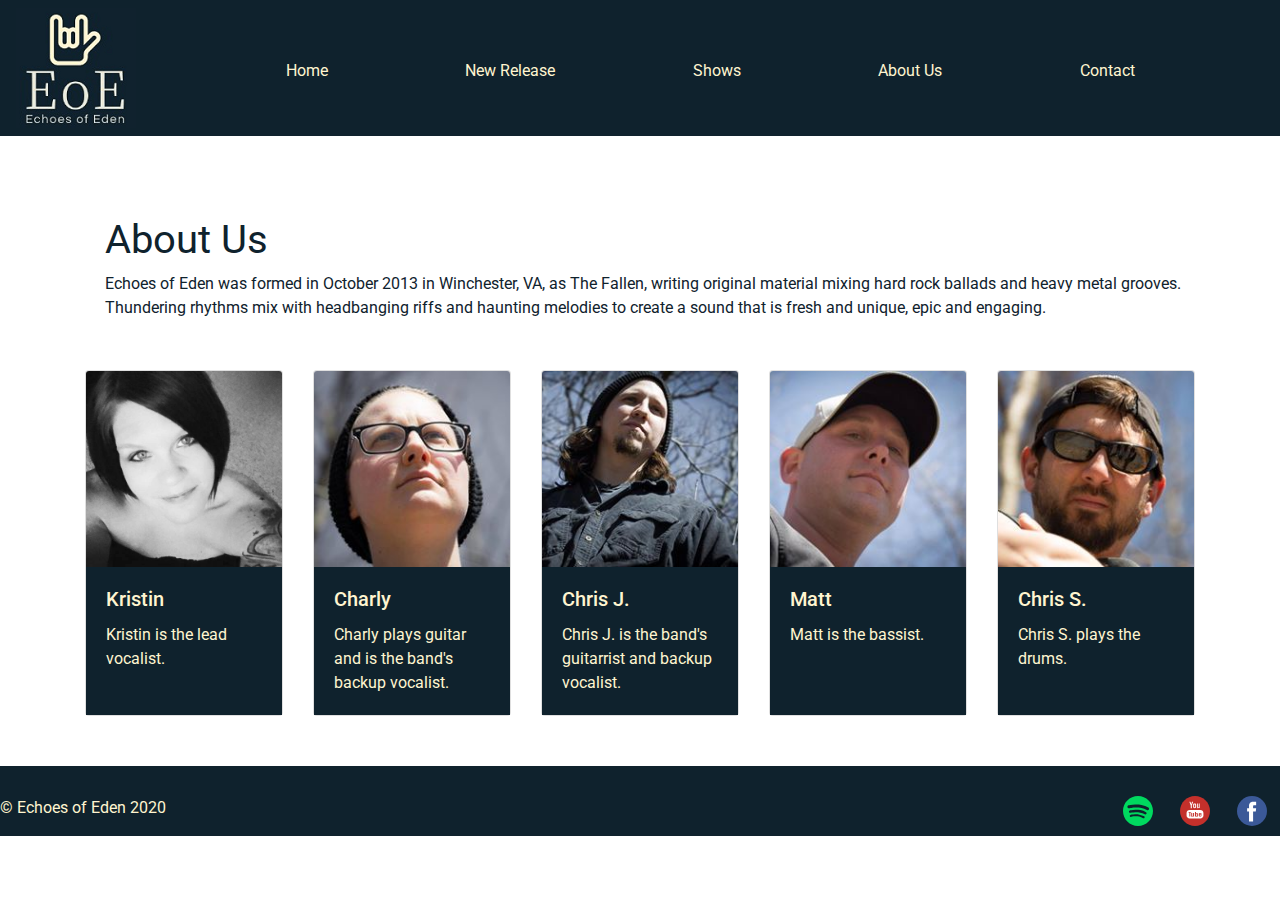
<file: Cuarta entrega/views/about-us.html>
<!DOCTYPE html> <!--document version is html-->

<html lang="en-US"> <!--language of website is English-->
<head>    <!-- shows information about the website-->
    <meta charset="UTF-8"> 
    <meta name="viewport" content="width=device-width, initial-scale=1, shrink-to-fit=no">

    <!--Bootstrap CSS-->
    <link rel="stylesheet" href="https://stackpath.bootstrapcdn.com/bootstrap/4.5.2/css/bootstrap.min.css" integrity="sha384-JcKb8q3iqJ61gNV9KGb8thSsNjpSL0n8PARn9HuZOnIxN0hoP+VmmDGMN5t9UJ0Z" crossorigin="anonymous"> 

    <!--My CSS stylesheet-->
    <link rel="stylesheet" href="../css/styles.css">

    <!--Google Fonts-->
    <link href="https://fonts.googleapis.com/css2?family=Roboto:wght@300;400;700&display=swap" rel="stylesheet">
    
    <!--Title of website that shows in the browser-->
    <title>Echoes of Eden</title>
</head>

<body> <!--this is where the information goes that the user of the website will see-->
    <nav class="navbar navbar-expand-sm navbar-light bg-dark">
        <img class="logo" src="../images/logo.png" alt=logo href="#"> <!--this is the logo-->
        <button class="navbar-toggler" type="button" data-toggle="collapse" data-target="#navbarTogglerDemo02" aria-controls="navbarTogglerDemo02" aria-expanded="false" aria-label="Toggle navigation">
          <span class="navbar-toggler-icon"></span>
        </button>
      
        <div class="collapse navbar-collapse" id="navbarTogglerDemo02">
          <ul class="navbar-nav mr-auto mt-2">
            <li class="nav-item active">
              <a class="nav-item nav-link" href="../index.html">Home <span class="sr-only">(current)</span></a>
            </li>
            <li class="nav-item">
              <a class="nav-item nav-link" href="new-releases.html">New Release</a>
            </li>
            <li class="nav-item">
                <a class="nav-item nav-link" href="shows.html">Shows</a>
            </li>
            <li class="nav-item">
                <a class="nav-item nav-link" href="about-us.html">About Us</a>
            </li>
            <li class="nav-item">
                <a class="nav-item nav-link" href="contact.html">Contact</a>
            </li>
          </ul>
        </div>
    </nav>   

    <div class="container">
      <div class="topSection"> <!--this is the header for the content and description of the band-->
        <h1>About Us</h1>
        <p>Echoes of Eden was formed in October 2013 in Winchester, VA, as The Fallen, writing original material mixing hard rock ballads and heavy metal grooves. Thundering rhythms mix with headbanging riffs and haunting melodies to create a sound that is fresh and unique, epic and engaging.</p>
      </div>
    </div>
    <div class="container">
      <div class="card-deck">
        <div class="card">
          <img src="../images/kristinthumb.jpg" class="card-img-top" alt="Kristin">
          <div class="card-body">
            <h5 class="card-title">Kristin</h5>
            <p class="card-text">Kristin is the lead vocalist.</p>
          </div>
        </div>
        <div class="card">
          <img src="../images/charlythumb.jpg" class="card-img-top" alt="Charly">
          <div class="card-body">
            <h5 class="card-title">Charly</h5>
            <p class="card-text">Charly plays guitar and is the band's backup vocalist.</p>
          </div>
        </div>
        <div class="card">
          <img src="../images/chrisjthumb.jpg" class="card-img-top" alt="Chris J.">
          <div class="card-body">
            <h5 class="card-title">Chris J.</h5>
            <p class="card-text">Chris J. is the band's guitarrist and backup vocalist.</p>
          </div>
        </div>
        <div class="card">
          <img src="../images/mattthumb.jpg" class="card-img-top" alt="Matt">
          <div class="card-body">
            <h5 class="card-title">Matt</h5>
            <p class="card-text">Matt is the bassist.</p>
          </div>
        </div>
        <div class="card">
          <img src="../images/chrissthumb.jpg" class="card-img-top" alt="Chris S.">
          <div class="card-body">
            <h5 class="card-title">Chris S.</h5>
            <p class="card-text">Chris S. plays the drums.</p>
          </div>
        </div>
      </div> 
    </div>

      <footer class="footer">
          <div class="copyright">
            <p>&copy Echoes of Eden 2020</p>   
          </div>
        
          <div class="icon"> <!--this is the section where the social media icons go-->
              <a href="https://open.spotify.com/artist/1oU9LvcSCWsC4YSacjqYNW?si=78QAFoLfRraSVbifTJ9saQ" target="_blank"> <!--this link takes user to artist's profile on spotify-->
              <img src="../images/spotifyicon.svg" alt=EoE on Spotify width=30px height=30px>
              </a>
          </div>
            
          <div class="icon">   
              <a href="https://www.youtube.com/watch?v=0IreQqEInZ0" target="_blank">
              <img src="../images/youtubeicon.svg" alt=EoE on YouTube width=30px height=30px>
              </a>    
          </div> 
        
          <div class="icon">
              <a href="https://www.facebook.com/KilltheIndustry/" target="_blank">
              <img src="../images/facebookicon.svg" alt=EoE on Facebook width=30px height=30px>
              </a>
          </div>
        </footer>
    
          <!--JavaScript-->
          <script src="https://code.jquery.com/jquery-3.5.1.slim.min.js" integrity="sha384-DfXdz2htPH0lsSSs5nCTpuj/zy4C+OGpamoFVy38MVBnE+IbbVYUew+OrCXaRkfj" crossorigin="anonymous"></script>
          <script src="https://cdn.jsdelivr.net/npm/popper.js@1.16.1/dist/umd/popper.min.js" integrity="sha384-9/reFTGAW83EW2RDu2S0VKaIzap3H66lZH81PoYlFhbGU+6BZp6G7niu735Sk7lN" crossorigin="anonymous"></script>
          <script src="https://stackpath.bootstrapcdn.com/bootstrap/4.5.2/js/bootstrap.min.js" integrity="sha384-B4gt1jrGC7Jh4AgTPSdUtOBvfO8shuf57BaghqFfPlYxofvL8/KUEfYiJOMMV+rV" crossorigin="anonymous"></script>
    
    </body>  
</html>
</file>
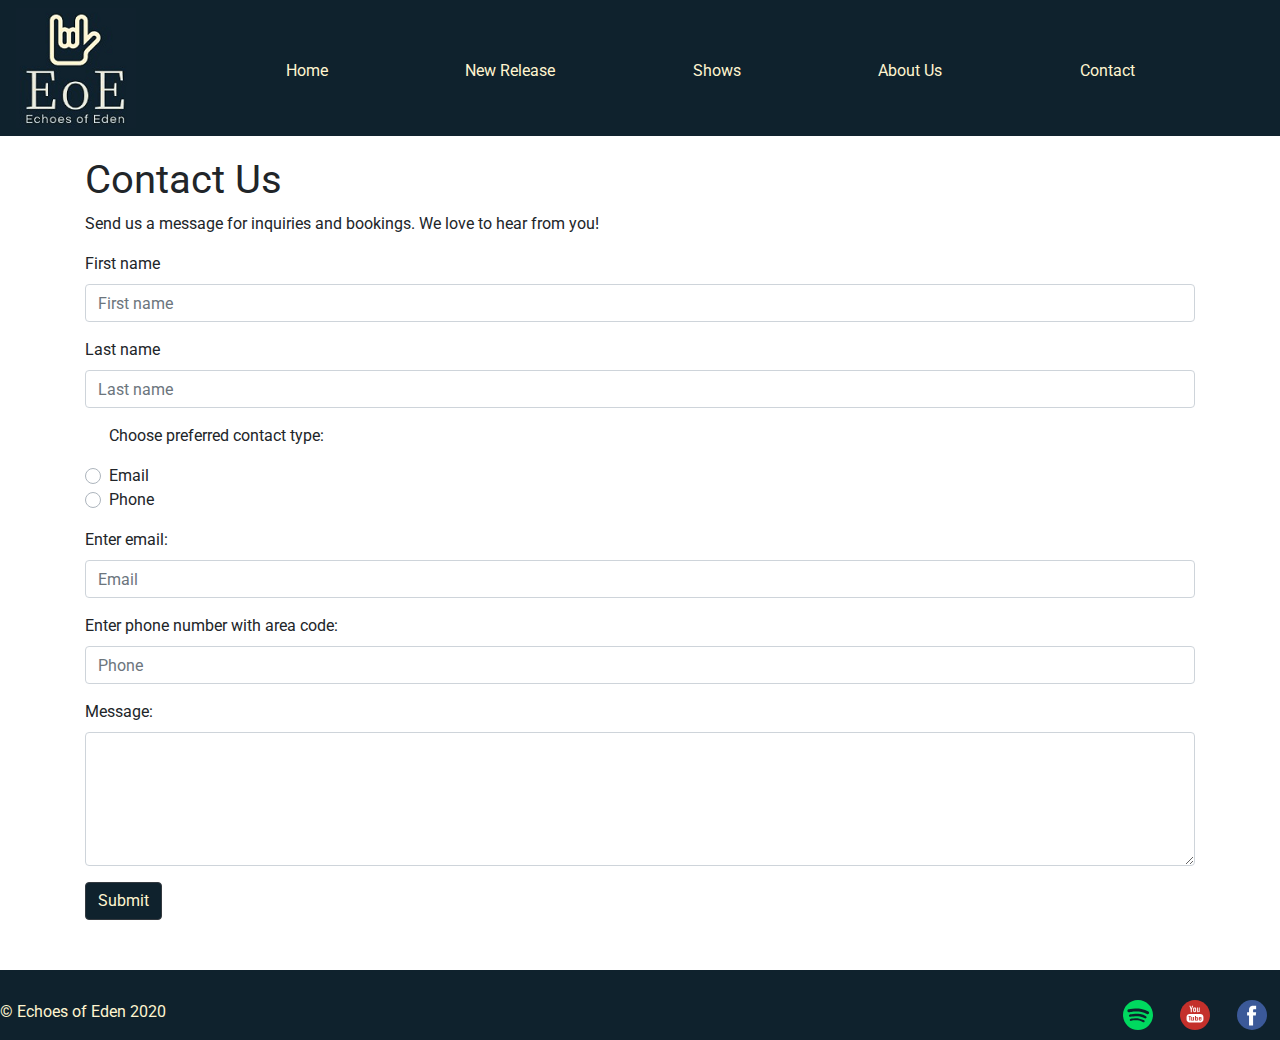
<file: Cuarta entrega/views/contact.html>
<!DOCTYPE html> <!--document version is html-->

<html lang="en"> <!--language of website is English-->

<head>    <!-- shows information about the website-->
    <meta charset="UTF-8"> 
    <meta name="viewport" content="width=device-width, initial-scale=1, shrink-to-fit=no">

    <!--Bootstrap CSS-->
    <link rel="stylesheet" href="https://stackpath.bootstrapcdn.com/bootstrap/4.5.2/css/bootstrap.min.css" integrity="sha384-JcKb8q3iqJ61gNV9KGb8thSsNjpSL0n8PARn9HuZOnIxN0hoP+VmmDGMN5t9UJ0Z" crossorigin="anonymous"> 

    <!--My CSS stylesheet-->
    <link rel="stylesheet" href="../css/styles.css">

    <!--Google Fonts-->
    <link href="https://fonts.googleapis.com/css2?family=Roboto:wght@300;400;700&display=swap" rel="stylesheet">
    
    <!--Title of website that shows in the browser-->
    <title>Echoes of Eden</title>
</head>

    <body> <!--this is where the information goes that the user of the website will see-->
        <nav class="navbar navbar-expand-sm navbar-light bg-dark">
            <img class="logo" src="../images/logo.png" alt=logo href="#"> <!--this is the logo-->
            <button class="navbar-toggler" type="button" data-toggle="collapse" data-target="#navbarTogglerDemo02" aria-controls="navbarTogglerDemo02" aria-expanded="false" aria-label="Toggle navigation">
              <span class="navbar-toggler-icon"></span>
            </button>
          
            <div class="collapse navbar-collapse" id="navbarTogglerDemo02">
              <ul class="navbar-nav mr-auto mt-2">
                <li class="nav-item active">
                  <a class="nav-item nav-link" href="../index.html">Home <span class="sr-only">(current)</span></a>
                </li>
                <li class="nav-item">
                  <a class="nav-item nav-link" href="new-releases.html">New Release</a>
                </li>
                <li class="nav-item">
                    <a class="nav-item nav-link" href="shows.html">Shows</a>
                </li>
                <li class="nav-item">
                    <a class="nav-item nav-link" href="about-us.html">About Us</a>
                </li>
                <li class="nav-item">
                    <a class="nav-item nav-link" href="contact.html">Contact</a>
                </li>
              </ul>
            </div>
        </nav> 

        <div class="container">
            <h1>Contact Us</h1> <!--this is the header for the contact form-->
            <p>Send us a message for inquiries and bookings. We love to hear from you!</p>
            <form target="_blank" action="https://formsubmit.co/jutta_schulze@gmx.net" method="POST"> <!--this is the contact form-->
                <div class="form-group">
                  <label for="formGroupFirstName" data-toggle="tooltip" data-placement="right" title="Enter first name">First name</label>
                  <input type="text" class="form-control" id="formGroupFirstName" placeholder="First name">
                </div>
                <div class="form-group">
                  <label for="formGroupLastName" data-toggle="tooltip" data-placement="right" title="Enter last name">Last name</label>
                  <input type="text" class="form-control" id="formGroupLastName" placeholder="Last name">
                </div>

                <div class="custom-control custom-radio">
                    <p data-toggle="tooltip" data-placement="right" title="Choose if you prefer to be contacted via email or phone">Choose preferred contact type:</p>
                    <input type="radio" id="customRadio1" name="customRadio" class="custom-control-input">
                    <label class="custom-control-label" for="customRadio1">Email</label>
                  </div>
                  <div class="custom-control custom-radio">
                    <input type="radio" id="customRadio2" name="customRadio" class="custom-control-input">
                    <label class="custom-control-label" for="customRadio2">Phone</label>
                  </div>
                
                  <div class="form-group">
                    <label for="formGroupEmail" data-toggle="tooltip" data-placement="right" title="Enter a valid email">Enter email:</label>
                    <input type="email" class="form-control" id="formGroupEmail" placeholder="Email">
                  </div>
                  <div class="form-group">
                    <label for="formGroupPhone" data-toggle="tooltip" data-placement="right" title="Enter a phone number with area code">Enter phone number with area code:</label>
                    <input type="tel" class="form-control" id="formGroupPhone" placeholder="Phone">
                  </div>
                  <div class="form-group">
                    <label for="exampleFormControlTextarea1" data-toggle="tooltip" data-placement="right" title="Enter your message">Message:</label>
                    <textarea class="form-control" id="exampleFormControlTextarea1" rows="5"></textarea>
                  </div>
                  <button type="submit" class="btn btn-dark">Submit</button>
              </form>

        </div>
        
        <footer class="footer">
            <div class="copyright">
                <p>&copy Echoes of Eden 2020</p>   
            </div>
        
            <div class="icon"> <!--this is the section where the social media icons go-->
                <a href="https://open.spotify.com/artist/1oU9LvcSCWsC4YSacjqYNW?si=78QAFoLfRraSVbifTJ9saQ" target="_blank"> <!--this link takes user to artist's profile on spotify-->
                <img src="../images/spotifyicon.svg" alt=EoE on Spotify width=30px height=30px>
                </a>
            </div>
            
            <div class="icon">   
                <a href="https://www.youtube.com/watch?v=0IreQqEInZ0" target="_blank">
                <img src="../images/youtubeicon.svg" alt=EoE on YouTube width=30px height=30px>
                </a>    
            </div> 
        
            <div class="icon">
                <a href="https://www.facebook.com/KilltheIndustry/" target="_blank">
                <img src="../images/facebookicon.svg" alt=EoE on Facebook width=30px height=30px>
                </a>
            </div>
        </footer>
    
            <!--JavaScript-->
            <script src="https://code.jquery.com/jquery-3.5.1.slim.min.js" integrity="sha384-DfXdz2htPH0lsSSs5nCTpuj/zy4C+OGpamoFVy38MVBnE+IbbVYUew+OrCXaRkfj" crossorigin="anonymous"></script>
            <script src="https://cdn.jsdelivr.net/npm/popper.js@1.16.1/dist/umd/popper.min.js" integrity="sha384-9/reFTGAW83EW2RDu2S0VKaIzap3H66lZH81PoYlFhbGU+6BZp6G7niu735Sk7lN" crossorigin="anonymous"></script>
            <script src="https://stackpath.bootstrapcdn.com/bootstrap/4.5.2/js/bootstrap.min.js" integrity="sha384-B4gt1jrGC7Jh4AgTPSdUtOBvfO8shuf57BaghqFfPlYxofvL8/KUEfYiJOMMV+rV" crossorigin="anonymous"></script>
            <script>
                $(document).ready(function(){
                  $('[data-toggle="tooltip"]').tooltip();   
                });
                </script>

    </body>
</html>
</file>
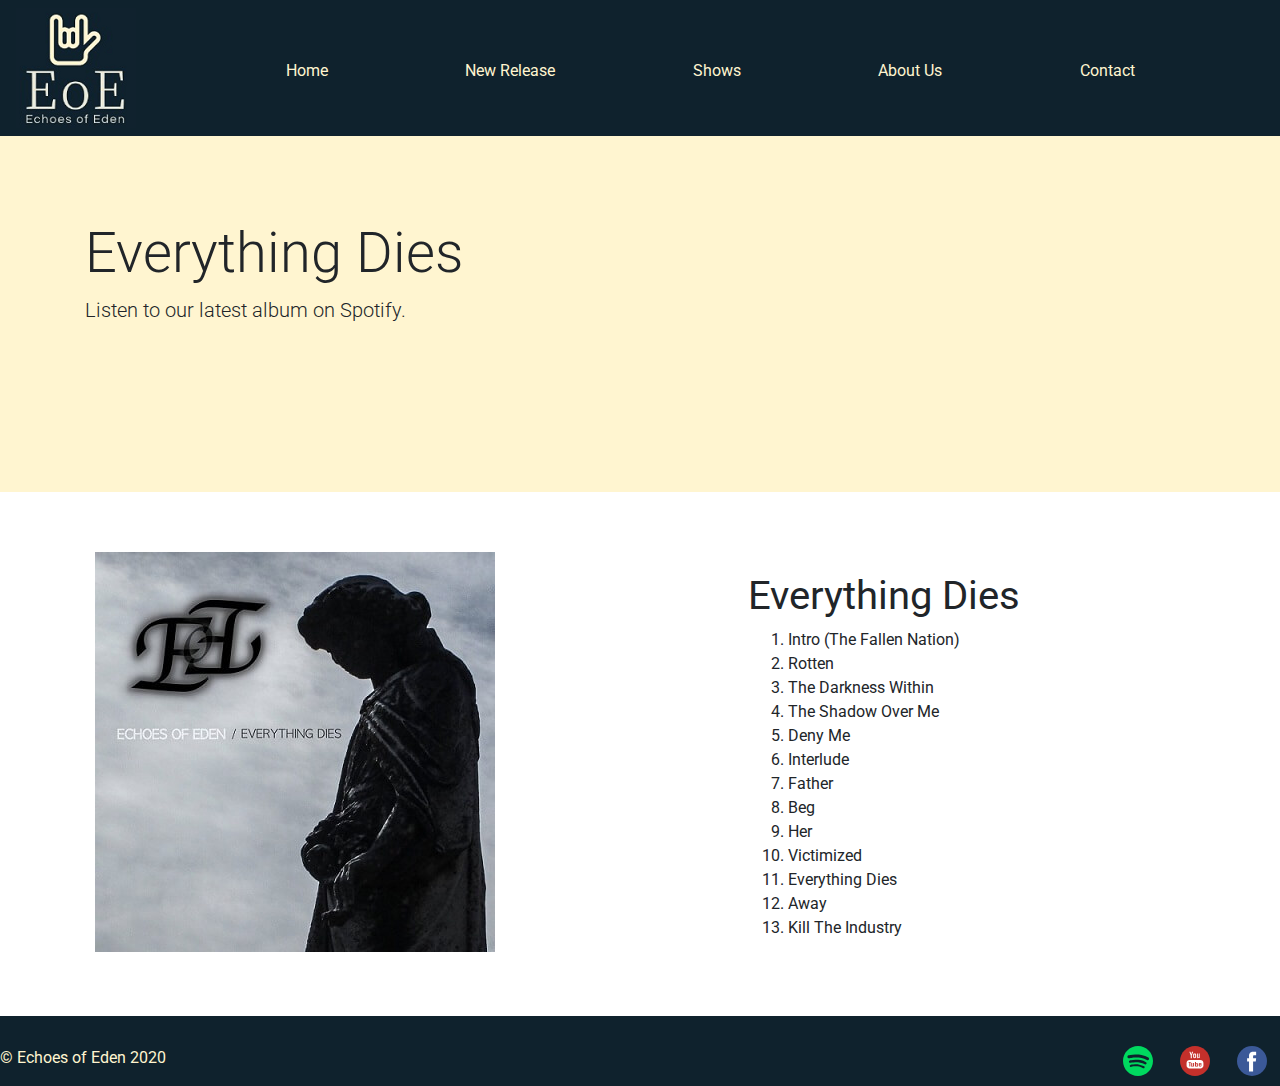
<file: Cuarta entrega/views/new-releases.html>
<!DOCTYPE html> <!--document version is html-->

<html lang="en-US"> <!--language of website is English-->
<head>    <!-- shows information about the website-->
    <meta charset="UTF-8"> 
    <meta name="viewport" content="width=device-width, initial-scale=1, shrink-to-fit=no">

    <!--Bootstrap CSS-->
    <link rel="stylesheet" href="https://stackpath.bootstrapcdn.com/bootstrap/4.5.2/css/bootstrap.min.css" integrity="sha384-JcKb8q3iqJ61gNV9KGb8thSsNjpSL0n8PARn9HuZOnIxN0hoP+VmmDGMN5t9UJ0Z" crossorigin="anonymous"> 

    <!--My CSS stylesheet-->
    <link rel="stylesheet" href="../css/styles.css">

    <!--Google Fonts-->
    <link href="https://fonts.googleapis.com/css2?family=Roboto:wght@300;400;700&display=swap" rel="stylesheet">
    
    <!--Title of website that shows in the browser-->
    <title>Echoes of Eden</title>
</head>

<body> <!--this is where the information goes that the user of the website will see-->
    <nav class="navbar navbar-expand-sm navbar-light bg-dark">
        <img class="logo" src="../images/logo.png" alt=logo href="#"> <!--this is the logo-->
        <button class="navbar-toggler" type="button" data-toggle="collapse" data-target="#navbarTogglerDemo02" aria-controls="navbarTogglerDemo02" aria-expanded="false" aria-label="Toggle navigation">
          <span class="navbar-toggler-icon"></span>
        </button>
      
        <div class="collapse navbar-collapse" id="navbarTogglerDemo02">
          <ul class="navbar-nav mr-auto mt-2">
            <li class="nav-item active">
              <a class="nav-item nav-link" href="../index.html">Home <span class="sr-only">(current)</span></a>
            </li>
            <li class="nav-item">
              <a class="nav-item nav-link" href="new-releases.html">New Release</a>
            </li>
            <li class="nav-item">
                <a class="nav-item nav-link" href="shows.html">Shows</a>
            </li>
            <li class="nav-item">
                <a class="nav-item nav-link" href="about-us.html">About Us</a>
            </li>
            <li class="nav-item">
                <a class="nav-item nav-link" href="contact.html">Contact</a>
            </li>
          </ul>
        </div>
    </nav> 

    <div class="jumbotron jumbotron-fluid">
        <div class="container">
          <h1 class="display-4">Everything Dies</h1>
          <p class="lead">Listen to our latest album on Spotify.</p>
          <iframe src="https://open.spotify.com/embed/album/0OdFR7grw9Rugy5QBjnx7f" width="300" height="80" frameborder="0" allowtransparency="true" allow="encrypted-media"></iframe> <!--this is the plugin for Spotify-->
        </div>
      </div>

    <div class="container">
        <div class="row">
          <div class="col-lg-7 col-mg-7 col-sm-12 col-xs-12">  
            <img src="../images/albumcover.jpg" alt=albumcover> <!--this is the cover of the album-->
          </div>

          <div class="col-lg-5 col-mg-5 col-sm-12 col-xs-12">
            <h1>Everything Dies</h1>
            <ol> <!--ordered list for songs-->
                <li>Intro (The Fallen Nation)</li>
                <li>Rotten</li>
                <li>The Darkness Within</li>
                <li>The Shadow Over Me</li>
                <li>Deny Me</li>
                <li>Interlude</li>
                <li>Father</li>
                <li>Beg</li>
                <li>Her</li>
                <li>Victimized</li>
                <li>Everything Dies</li>
                <li>Away</li>
                <li>Kill The Industry</li>
            </ol>
          </div>
        </div>
    </div>

    <footer class="footer">
        <div class="copyright">
            <p>&copy Echoes of Eden 2020</p>   
        </div>
    
        <div class="icon"> <!--this is the section where the social media icons go-->
            <a href="https://open.spotify.com/artist/1oU9LvcSCWsC4YSacjqYNW?si=78QAFoLfRraSVbifTJ9saQ" target="_blank"> <!--this link takes user to artist's profile on spotify-->
            <img src="../images/spotifyicon.svg" alt=EoE on Spotify width=30px height=30px>
            </a>
        </div>
        
        <div class="icon">   
            <a href="https://www.youtube.com/watch?v=0IreQqEInZ0" target="_blank">
            <img src="../images/youtubeicon.svg" alt=EoE on YouTube width=30px height=30px>
            </a>    
        </div> 
    
        <div class="icon">
            <a href="https://www.facebook.com/KilltheIndustry/" target="_blank">
            <img src="../images/facebookicon.svg" alt=EoE on Facebook width=30px height=30px>
            </a>
        </div>
    </footer>

        <!--JavaScript-->
        <script src="https://code.jquery.com/jquery-3.5.1.slim.min.js" integrity="sha384-DfXdz2htPH0lsSSs5nCTpuj/zy4C+OGpamoFVy38MVBnE+IbbVYUew+OrCXaRkfj" crossorigin="anonymous"></script>
        <script src="https://cdn.jsdelivr.net/npm/popper.js@1.16.1/dist/umd/popper.min.js" integrity="sha384-9/reFTGAW83EW2RDu2S0VKaIzap3H66lZH81PoYlFhbGU+6BZp6G7niu735Sk7lN" crossorigin="anonymous"></script>
        <script src="https://stackpath.bootstrapcdn.com/bootstrap/4.5.2/js/bootstrap.min.js" integrity="sha384-B4gt1jrGC7Jh4AgTPSdUtOBvfO8shuf57BaghqFfPlYxofvL8/KUEfYiJOMMV+rV" crossorigin="anonymous"></script>

    </body>   
</html>
</file>
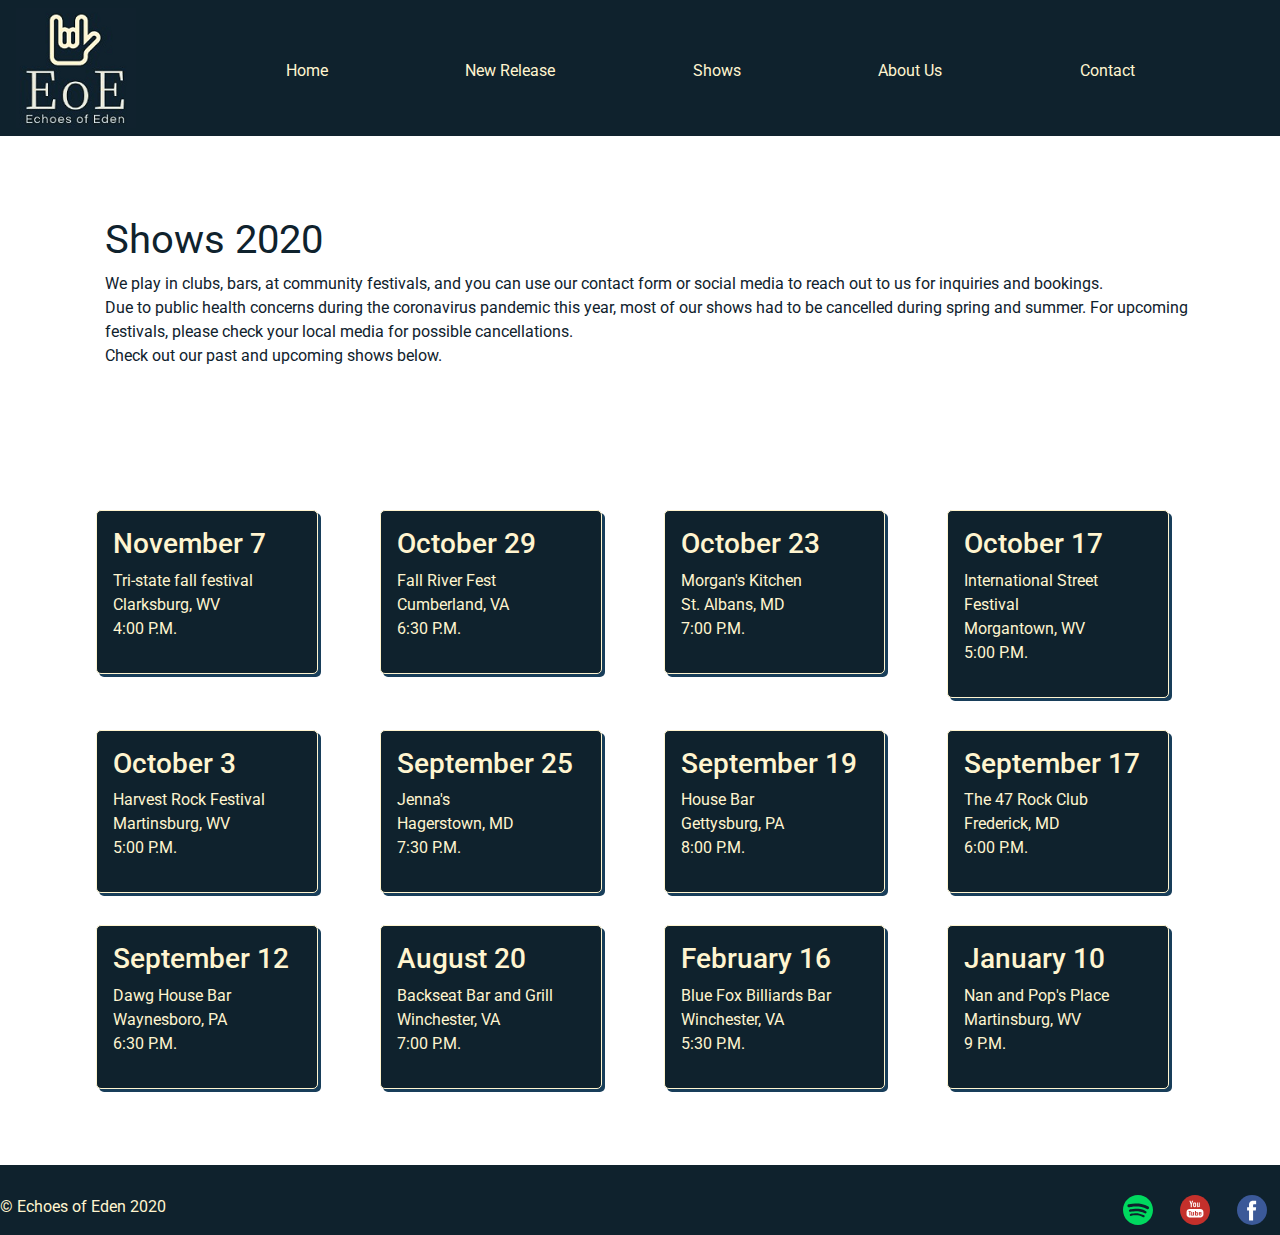
<file: Cuarta entrega/views/shows.html>
<!DOCTYPE html> <!--document version is html-->

<html lang="en-US"> <!--language of website is English-->
<head>    <!-- shows information about the website-->
    <meta charset="UTF-8"> 
    <meta name="viewport" content="width=device-width, initial-scale=1, shrink-to-fit=no">

    <!--Bootstrap CSS-->
    <link rel="stylesheet" href="https://stackpath.bootstrapcdn.com/bootstrap/4.5.2/css/bootstrap.min.css" integrity="sha384-JcKb8q3iqJ61gNV9KGb8thSsNjpSL0n8PARn9HuZOnIxN0hoP+VmmDGMN5t9UJ0Z" crossorigin="anonymous"> 

    <!--My CSS stylesheet-->
    <link rel="stylesheet" href="../css/styles.css">

    <!--Google Fonts-->
    <link href="https://fonts.googleapis.com/css2?family=Roboto:wght@300;400;700&display=swap" rel="stylesheet">
    
    <!--Title of website that shows in the browser-->
    <title>Echoes of Eden</title>
</head>

<body> <!--this is where the information goes that the user of the website will see-->
    <nav class="navbar navbar-expand-sm navbar-light bg-dark">
        <img class="logo" src="../images/logo.png" alt=logo href="#"> <!--this is the logo-->
        <button class="navbar-toggler" type="button" data-toggle="collapse" data-target="#navbarTogglerDemo02" aria-controls="navbarTogglerDemo02" aria-expanded="false" aria-label="Toggle navigation">
          <span class="navbar-toggler-icon"></span>
        </button>
      
        <div class="collapse navbar-collapse" id="navbarTogglerDemo02">
          <ul class="navbar-nav mr-auto mt-2">
            <li class="nav-item active">
              <a class="nav-item nav-link" href="../index.html">Home <span class="sr-only">(current)</span></a>
            </li>
            <li class="nav-item">
              <a class="nav-item nav-link" href="new-releases.html">New Release</a>
            </li>
            <li class="nav-item">
                <a class="nav-item nav-link" href="shows.html">Shows</a>
            </li>
            <li class="nav-item">
                <a class="nav-item nav-link" href="about-us.html">About Us</a>
            </li>
            <li class="nav-item">
                <a class="nav-item nav-link" href="contact.html">Contact</a>
            </li>
          </ul>
        </div>
    </nav>   

        <div class="container">
            <div class="topSection"> <!--this is the header for the content-->
                <h1>Shows 2020</h1>
                <p>We play in clubs, bars, at community festivals, and you can use our contact form or social media to reach out to us for inquiries and bookings.<br>Due to public health concerns during the coronavirus pandemic this year, most of our shows had to be cancelled during spring and summer. For upcoming festivals, please check your local media for possible cancellations.<br>Check out our past and upcoming shows below.</p>
            </div>
        </div>

        <div class="container" id="agenda">
            <div class="row">
                <div class="col-lg-3 col-mg-3 col-sm-6 col-xs-12">
                    <div class="agendaItem">
                        <h3>November 7</h3>
                        <p>Tri-state fall festival<br> Clarksburg, WV <br>4:00 P.M.</p>
                    </div>
                </div>

                <div class="col-lg-3 col-mg-3 col-sm-6 col-xs-12">
                    <div class="agendaItem">
                        <h3>October 29</h3>
                        <p>Fall River Fest<br> Cumberland, VA <br>6:30 P.M.</p>
                    </div>
                </div>

                <div class="col-lg-3 col-mg-3 col-sm-6 col-xs-12">
                    <div class="agendaItem">
                        <h3>October 23</h3>
                        <p>Morgan's Kitchen<br> St. Albans, MD <br>7:00 P.M.</p>
                    </div>
                </div>

                <div class="col-lg-3 col-mg-3 col-sm-6 col-xs-12">
                    <div class="agendaItem">
                        <h3>October 17</h3>
                        <p>International Street Festival<br> Morgantown, WV <br>5:00 P.M.</p>
                    </div>
                </div>

                <div class="col-lg-3 col-mg-3 col-sm-6 col-xs-12">
                    <div class="agendaItem">
                        <h3>October 3</h3>
                        <p>Harvest Rock Festival<br> Martinsburg, WV <br>5:00 P.M.</p>
                    </div> 
                </div>

                <div class="col-lg-3 col-mg-3 col-sm-6 col-xs-12">
                  <div class="agendaItem">
                        <h3>September 25</h3>
                        <p>Jenna's<br> Hagerstown, MD <br>7:30 P.M.</p>
                    </div> 
                </div>

                <div class="col-lg-3 col-mg-3 col-sm-6 col-xs-12">
                    <div class="agendaItem">
                        <h3>September 19</h3>
                        <p>House Bar<br> Gettysburg, PA <br>8:00 P.M.</p>
                    </div> 
                </div>

                <div class="col-lg-3 col-mg-3 col-sm-6 col-xs-12">
                    <div class="agendaItem">
                        <h3>September 17</h3>
                        <p>The 47 Rock Club<br> Frederick, MD <br>6:00 P.M.</p>
                    </div> 
                </div>
                
                <div class="col-lg-3 col-mg-3 col-sm-6 col-xs-12">
                    <div class="agendaItem">
                        <h3>September 12</h3>
                        <p>Dawg House Bar<br> Waynesboro, PA <br>6:30 P.M.</p>
                    </div>    
                </div>

                <div class="col-lg-3 col-mg-3 col-sm-6 col-xs-12">
                    <div class="agendaItem">
                        <h3>August 20</h3>
                        <p>Backseat Bar and Grill<br> Winchester, VA <br>7:00 P.M.</p>
                    </div>
                </div>

                <div class="col-lg-3 col-mg-3 col-sm-6 col-xs-12">
                    <div class="agendaItem">
                        <h3>February 16</h3>
                        <p>Blue Fox Billiards Bar<br> Winchester, VA <br>5:30 P.M.</p>
                    </div>
                </div>

                <div class="col-lg-3 col-mg-3 col-sm-6 col-xs-12">
                    <div class="agendaItem">
                        <h3>January 10</h3>
                        <p>Nan and Pop's Place<br> Martinsburg, WV <br>9 P.M.</p>
                    </div>
                </div>
                
            </div>

        </div>

        <footer class="footer">
            <div class="copyright">
                <p>&copy Echoes of Eden 2020</p>   
            </div>
        
            <div class="icon"> <!--this is the section where the social media icons go-->
                <a href="https://open.spotify.com/artist/1oU9LvcSCWsC4YSacjqYNW?si=78QAFoLfRraSVbifTJ9saQ" target="_blank"> <!--this link takes user to artist's profile on spotify-->
                <img src="../images/spotifyicon.svg" alt=EoE on Spotify width=30px height=30px>
                </a>
            </div>
            
            <div class="icon">   
                <a href="https://www.youtube.com/watch?v=0IreQqEInZ0" target="_blank">
                <img src="../images/youtubeicon.svg" alt=EoE on YouTube width=30px height=30px>
                </a>    
            </div> 
        
            <div class="icon">
                <a href="https://www.facebook.com/KilltheIndustry/" target="_blank">
                <img src="../images/facebookicon.svg" alt=EoE on Facebook width=30px height=30px>
                </a>
            </div>
        </footer>
    
            <!--JavaScript-->
            <script src="https://code.jquery.com/jquery-3.5.1.slim.min.js" integrity="sha384-DfXdz2htPH0lsSSs5nCTpuj/zy4C+OGpamoFVy38MVBnE+IbbVYUew+OrCXaRkfj" crossorigin="anonymous"></script>
            <script src="https://cdn.jsdelivr.net/npm/popper.js@1.16.1/dist/umd/popper.min.js" integrity="sha384-9/reFTGAW83EW2RDu2S0VKaIzap3H66lZH81PoYlFhbGU+6BZp6G7niu735Sk7lN" crossorigin="anonymous"></script>
            <script src="https://stackpath.bootstrapcdn.com/bootstrap/4.5.2/js/bootstrap.min.js" integrity="sha384-B4gt1jrGC7Jh4AgTPSdUtOBvfO8shuf57BaghqFfPlYxofvL8/KUEfYiJOMMV+rV" crossorigin="anonymous"></script>
    
    </body>      
</html>
</file>
<file: Cuarta entrega/css/styles.css>
.navbar-nav{width:100%;justify-content:space-evenly}.navbar-nav li a{border-bottom:2px solid transparent}.navbar-nav li a:hover{border-bottom-color:#FFF5D0;transition:all 1s ease-in-out 0s}.nav-item{color:#FFF5D0 !important;justify-content:space-around}.bg-dark{background-color:#0F222D !important}.logo{display:inline-block;vertical-align:top;padding-right:20px}.jumbotron{background-color:#FFF5D0}ol li{transition:1s}ol li:hover{background-color:#0F222D;color:#FFF5D0;border-radius:5px;font-weight:700}.page-header{margin-top:50px}.row{display:flex;flex-wrap:wrap !important;padding:10px;margin-top:50px;margin-bottom:50px}.column{flex:50%;padding:0 1px}h1{font-weight:400;margin-top:20px}.form-group{margin-top:1rem}.btn-dark{background-color:#0F222D;color:#FFF5D0}.topSection{font-weight:400;padding-left:20px;margin-bottom:50px;margin-top:80px;color:#0F222D}.card-body{background-color:#0F222D;color:#FFF5D0}#agenda{padding-top:1rem;padding-left:0px}#agenda div .agendaItem{background-color:#0F222D;color:#FFF5D0;font-weight:400;font-size:1rem;padding:1rem;margin:1rem;border:solid 1.5px #FFF5D0;border-radius:5px;box-shadow:3px 3px #183e5a}.bandMembers{color:#FFF5D0}.footer{background-color:#0F222D;display:flex;flex-flow:row nowrap;margin-block-start:50px !important;justify-content:space-between;padding-top:30px}.footer .copyright{flex-grow:35;text-align:left;color:#FFF5D0}.footer .icon{flex-grow:1;text-align:center;justify-content:space-between}
</file>
